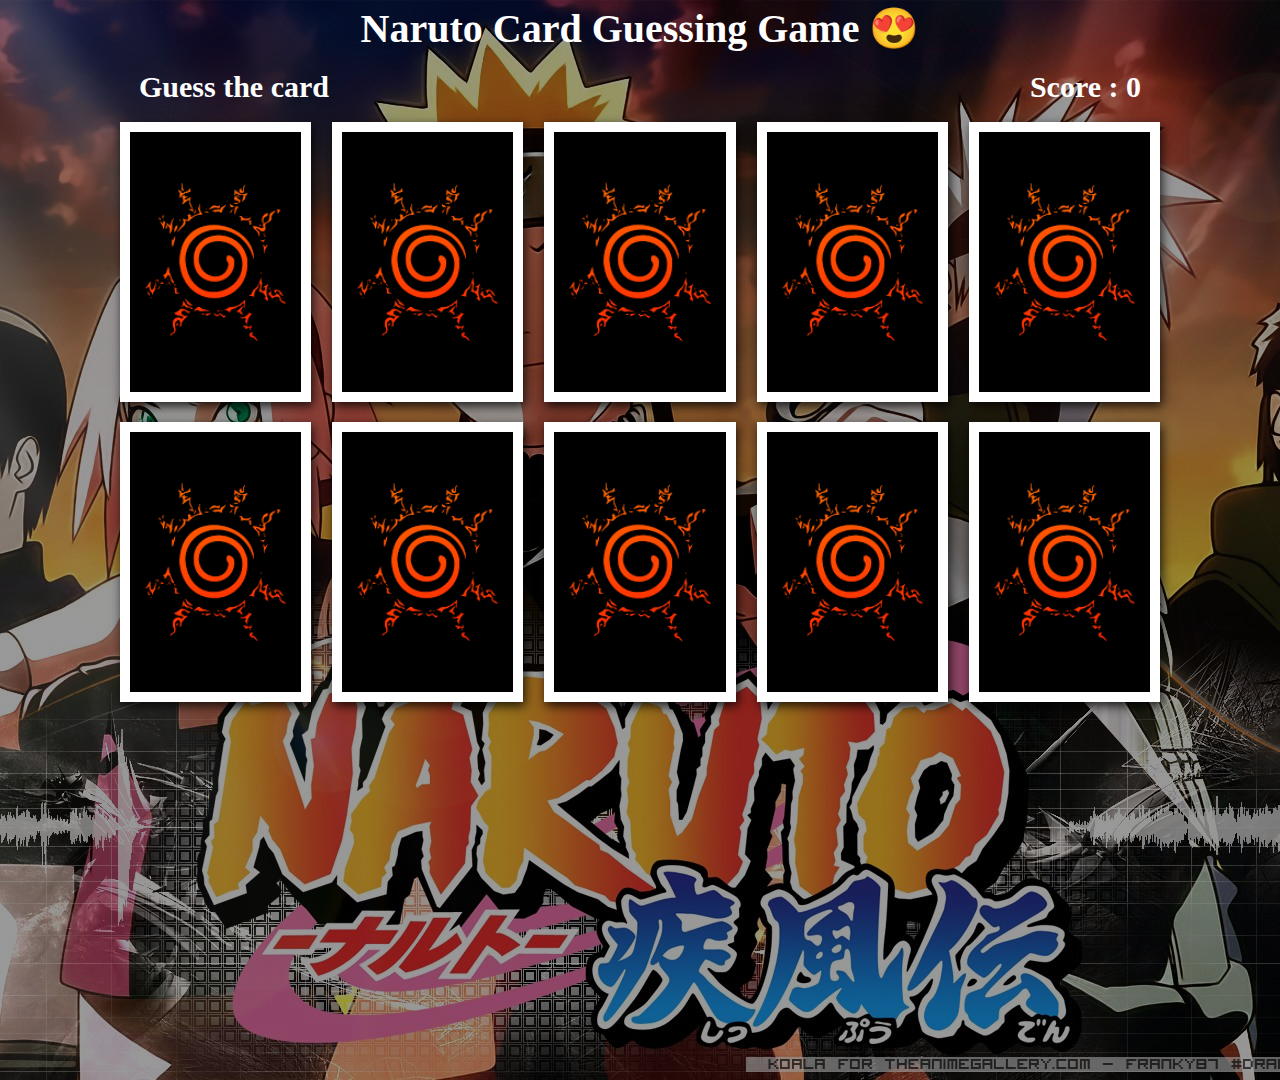
<file: JavaScript Essentials/Project/index.html>
<!DOCTYPE html>
<html lang="en">
<head>
    <meta charset="UTF-8">
    <meta http-equiv="X-UA-Compatible" content="IE=edge">
    <meta name="viewport" content="width=device-width, initial-scale=1.0">
    <link rel="shortcut icon" href="./images/icon.png" type="image/x-icon">
    <link rel="stylesheet" href="index.css">
    <title>Naruto Card Guessing Game</title>
</head>
<body>
    <div class="main_container">
        <div class="hedding">
            <h1>Naruto Card Guessing Game 😍</h1>
        </div>
        <div class="headder">
            <p>Guess the card</p>
            <p>Score : <span id="score">0</span></p>
        </div>
        <div class="cards_container" id="cards">
            
        </div>
    </div>


    <script src="./index.js"></script>

</body>
</html>
</file>
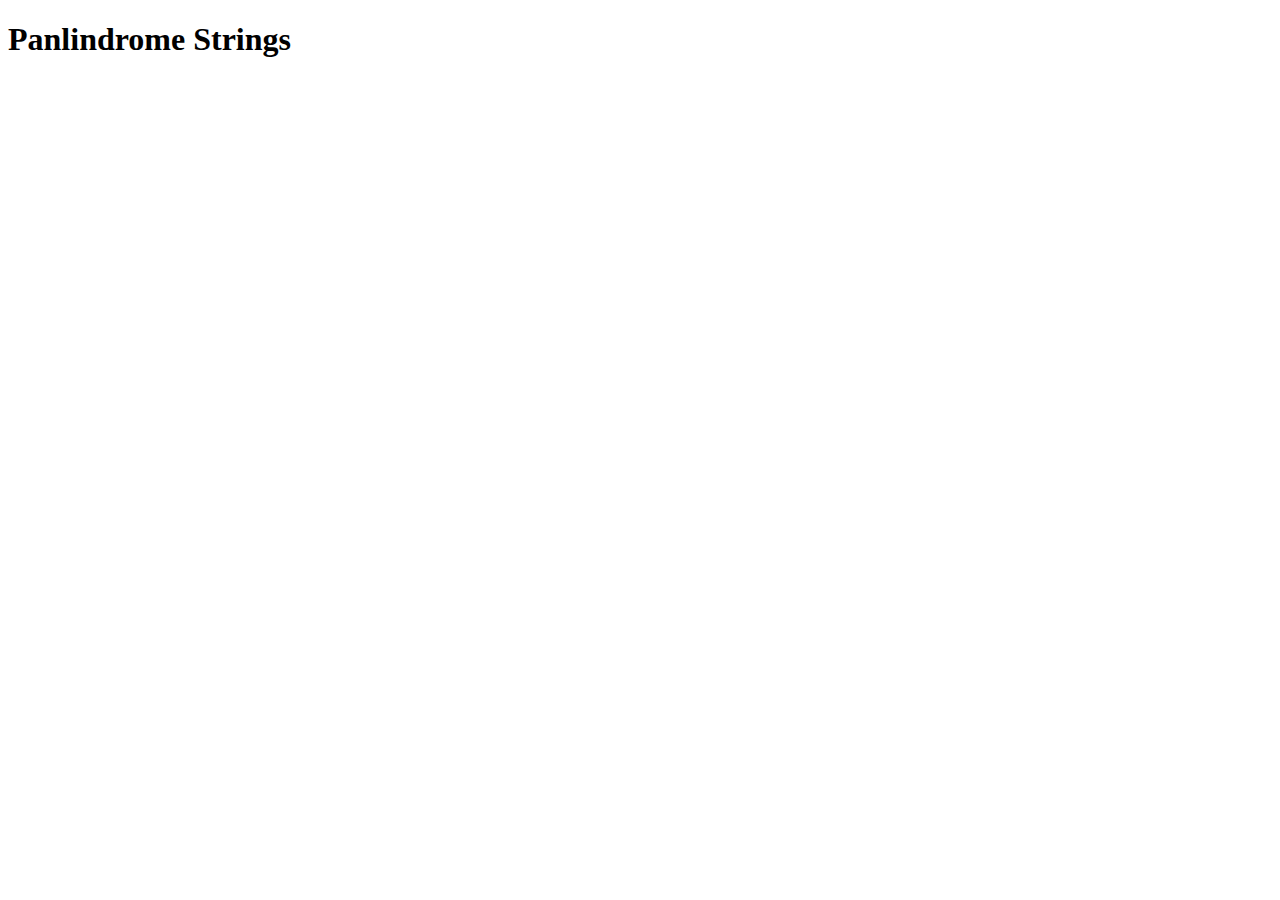
<file: JavaScript Essentials/Assignment-02/Question2.html>
<!DOCTYPE html>
<html lang="en">

<head>
    <meta charset="UTF-8">
    <meta http-equiv="X-UA-Compatible" content="IE=edge">
    <meta name="viewport" content="width=device-width, initial-scale=1.0">
    <title>Panlindrome Strings</title>
</head>

<body>
    <h1>Panlindrome Strings</h1>

    <script>
        let str = "Hello Madam my Mom is Waiting near the Racecar Level track Anna "
        let word1 = ""
        let word2 = ""
        let res = ""

        for (ch of str.toLowerCase()) {
            if (ch !== " ") {
                word1 += ch;
                word2 = ch + word2;
            } else {
                if (word1 === word2) {
                    let str1 = str;
                    console.log(word1, "- Palindrome");
                } else {
                    console.log(word1);
                }
                word1 = "";
                word2 = "";
            }
        }

    </script>
</body>

</html>
</file>
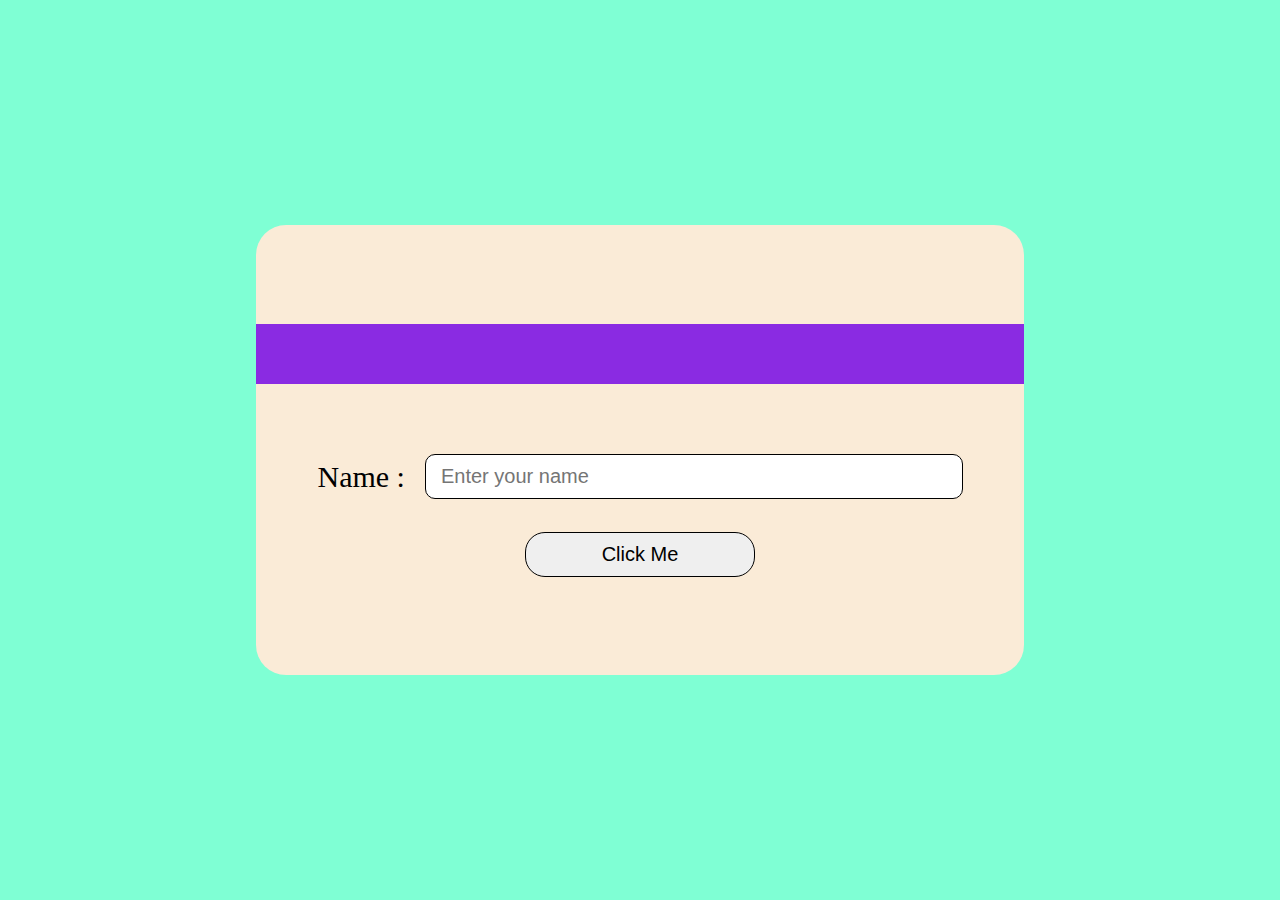
<file: JavaScript Essentials/Assignment-03/Question1.html>
<!DOCTYPE html>
<html lang="en">

<head>
    <meta charset="UTF-8">
    <meta http-equiv="X-UA-Compatible" content="IE=edge">
    <meta name="viewport" content="width=device-width, initial-scale=1.0">
    <title>Assignment-03</title>

    <style>
        * {
            padding: 0;
            margin: 0;
            box-sizing: border-box;
        }

        .display_container {
            width: 100%;
            height: 100vh;
            background-color: aquamarine;
            display: flex;
            justify-content: center;
            align-items: center;
        }

        .container {
            width: 60%;
            height: 50vh;
            border-radius: 30px;
            display: flex;
            align-items: center;
            justify-content: center;
            background-color: antiquewhite;
            flex-direction: column;

        }

        .container .txtdisplay {
            width: 100%;
            height: 60px;
            background-color: blueviolet;
            margin-bottom: 50px;
            padding: 10px;
            display: flex;
            line-height: 60px;
            align-items: center;
            justify-content: center;
            font-size: 40px;
            color: white;
            text-transform: capitalize;
        }

        .container .inputflied {
            width: 100%;
            height: 50px;
            display: flex;
            align-items: center;
            justify-content: center;
           /* background-color: aqua; */
        }
        input{
            width: 70%;
            border-radius: 10px;
            border: 1px solid black;
            outline: none;
            margin-left: 20px;
            padding: 10px 15px;
            font-size: 20px;
        }
        label{
            font-size: 30px;
        }
        button{
            width: 30%;
            border-radius: 20px;
            margin-top: 30px;
            border: 1px solid black;
            cursor: pointer;
            padding: 10px 20px;
            font-size: 20px;
        }

    </style>
</head>

<body>

    <div class="display_container">
        <div class="container">
            <h1 class="txtdisplay"> </h1> <br>
            <div class="inputflied">
                <label for="name">Name :</label>
                <input type="text" id="inputtxt" placeholder="Enter your name">
            </div>
            <button onclick="display()">Click Me</button>
        </div>
    </div>

    <script>

        const display = () =>{
            const input = document.querySelector("input");
            const show = document.querySelector(".txtdisplay");
   
            show.innerHTML = `Hello ${input.value} !!.. 😍`;
        } 


    </script>
</body>

</html>
</file>
<file: JavaScript Essentials/Project/index.css>
*{
    padding: 0;
    margin: 0;
    box-sizing: border-box;
}

html{
    font-size: 62.5%;
}

.main_container{
    width: 100;
    height: 120vh;
    background-image: linear-gradient(120deg, rgba(0,0,0,0.4) 50%, rgba(0,0,0,0.4) 50% ), url("./images/bgpic.jpg");
    background-position: center;
    background-size: cover;
    background-repeat: no-repeat;
    display: flex;
    justify-content: flex-start;
    align-items: center;
    flex-direction: column;
    padding: .5rem 5rem;
}

.hedding{
    width: 90%;
    font-size: 2rem;
    color: #fff;
    text-align: center;
}

.headder{
    width: 90%;
    height: 50px;
    margin-top: 1rem;
    color: #fff;
    font-weight: 700;
    display: flex;
    justify-content: space-between;
    font-size: 3rem;
    align-items: center;
    padding: 0 3rem;
}

.cards_container{
    width: 90%;
    display: flex;
    justify-content: space-around;
    flex-wrap: wrap;
}

.card{
    width: 18%;
    min-height: 280px;
    background-image: url("./images/cover.png"); 
    background-position: center;
    background-size: cover;
    border: 5px solid white;
    margin: 1rem;
    box-shadow: 2px 4px 10px  rgba(0, 0, 0, 0.8);
    cursor: pointer;

}

.overlay{
    width: 100%;
    height: 100%;
    background-image: url("./images/cover.png");
    background-position: center;
    background-size: cover;
    border: 5px solid white;
}

.opned{
    display: none;
}
</file>
